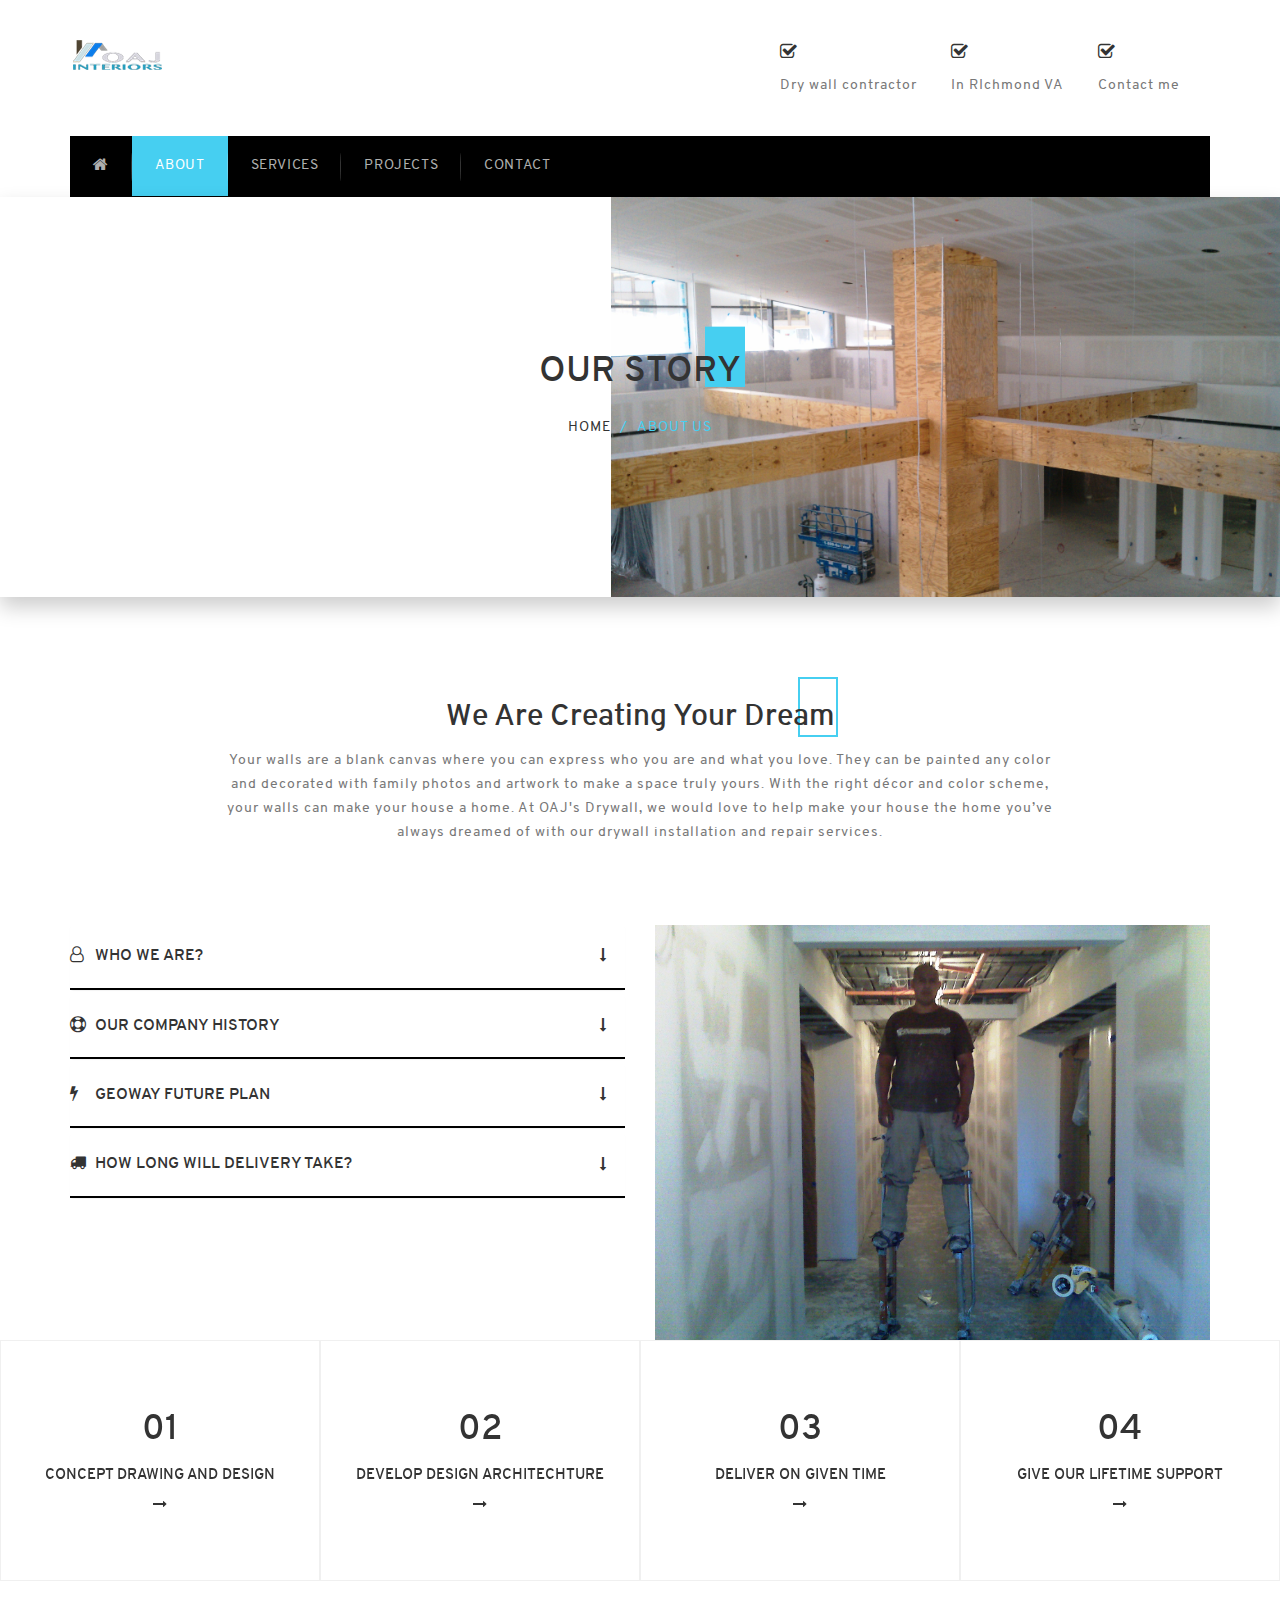
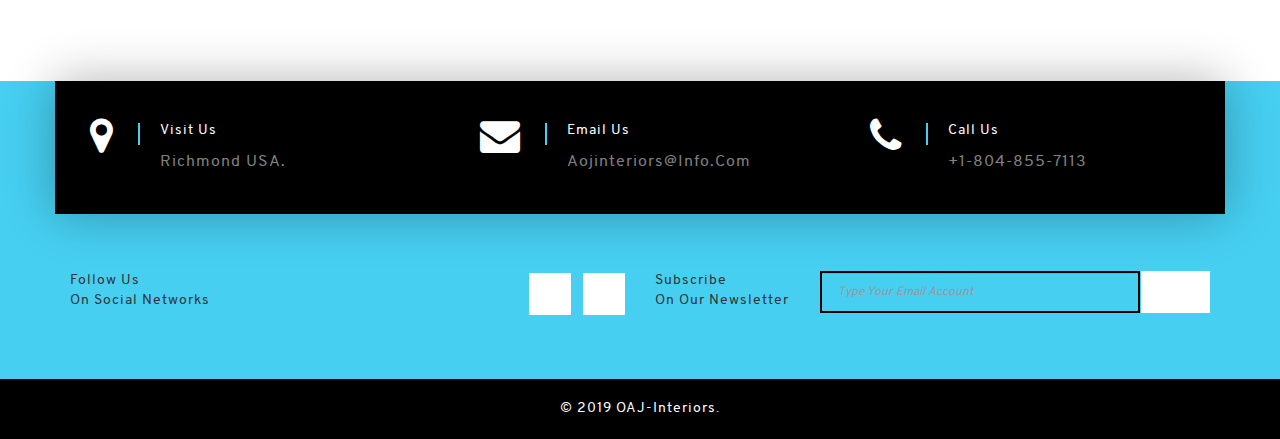
<file: about.html>
<!DOCTYPE html>
<html lang="en">
    <head>
        <meta charset="utf-8">
        <meta http-equiv="X-UA-Compatible" content="IE=edge">
        <meta name="viewport" content="width=device-width, initial-scale=1.0">
        <link rel="icon" href="images/favicon.png"/> 
        <title>OAJ Interiors</title>

        <!-- Bootstrap core CSS -->
        <link href="css/bootstrap.min.css" rel="stylesheet">

        <!-- Custom styles for this template -->
        <link href="css/style.css" rel="stylesheet">
        <link href="css/responsive.css" rel="stylesheet">
        <link href="fonts/font-awesome/css/font-awesome.min.css" rel="stylesheet" type="text/css" />
        <link href="fonts/website-font/stylesheet.css" rel="stylesheet" type="text/css" />

        <script src="js/jquery.min.js" type="text/javascript"></script>
        <script src="js/bootstrap.min.js" type="text/javascript"></script>
        <script src="js/custom.js" type="text/javascript"></script>
    </head>
    <body>
        <header>
            <div class="tv-top-header tv-paddingTB-40">
                <div class="container">
                    <div class="row">
                        <div class="col-md-3">
                            <div class="">
                                <a href="index.html"> <img src="images/logo.png" alt="logo"></a>
                            </div>
                        </div>
                        <div class="col-md-9">
                            <div class="tv-feature-content">
                                <ul>
                                    <li>
                                        <h4 class="tv-checkmark">
                                            <span></span>
                                        </h4>
                                        <div class="tv-feature-text">Dry wall contractor</div>
                                    </li>
                                    <li>
                                        <h4 class="tv-checkmark">
                                            <span></span>
                                        </h4>
                                        <div class="tv-feature-text">In RIchmond VA</div>
                                    </li>
                                    <li>
                                        <h4 class="tv-checkmark">
                                            <span></span>
                                        </h4>
                                        <div class="tv-feature-text">Contact me</div>
                                    </li>
                                </ul>
                                <!-- <div class="tv-searchbar">
                                    <form class="tv-search-form" action="" method="get" role="search">
                                        <input class="tv-search-field" type="search" name="s" value="" placeholder="Search …">
                                        <input class="tv-search-submit" type="submit" value="Search">
                                    </form>
                                </div> -->
                            </div>
                        </div>
                    </div>
                </div>
            </div>
            <div class="tv-main-nav">
                <div class="container">
                    <nav class="navbar navbar-default"> 
                        <div class="navbar-header">
                            <button type="button" class="navbar-toggle" data-toggle="collapse" data-target="#myNavbar">
                                <span class="icon-bar"></span>
                                <span class="icon-bar"></span>
                                <span class="icon-bar"></span>                        
                            </button>
                        </div>
                        <div class="collapse navbar-collapse" id="myNavbar">
                            <ul class="nav navbar-nav">
                                <li><a href="index.html"><i class="fa fa-home"></i></a></li>
                                <li class="active"><a href="about.html">About</a></li>
                                <li><a href="service.html">Services</a></li>
                                <li><a href="project.html">Projects</a></li>
                                <!-- <li><a href="team.html">Team</a></li>
                                <li><a href="blog.html">Blog</a></li> -->
                                <li><a href="contact.html">Contact</a></li>
                            </ul>
                        </div>
                    </nav>
                </div>
            </div>
        </header>
        <div class="tv-innerpage-banner">
            <div class="container">
                <div class="row">
                    <div class="tv-innerpage-content">
                        <header>
                            <h1 class="tv-innerpage-title">Our Story</h1>
                            <ol class="breadcrumb">
                                <li>
                                    <a href="index.html">Home</a>
                                </li>
                                <li class="active">about us</li>
                            </ol>
                        </header>
                    </div>
                </div>
            </div>
        </div>
        <section class="tv-section">
            <header class="tv-section-heading">
                <h2 class="tv-section-title">We are creating your dream</h2>
                <p class="tv-section-para">Your walls are a blank canvas where you can express who you are and what you love. They can be painted any color and decorated with family photos and artwork to make a space truly yours. With the right décor and color scheme, your walls can make your house a home. At OAJ's Drywall, we would love to help make your house the home you’ve always dreamed of with our drywall installation and repair services.</p>
            </header>
            <div class="tv-section-content">
                <div class="container">
                    <div class="row">
                        <div class="col-md-6 col-sm-6 col-xs-12">
                            <div id="accordion" class="panel-group">
                                <div class="panel panel-default">
                                    <div class="panel-heading">
                                        <h4>
                                            <a class="collapsed" href="#support1" data-parent="#accordion" data-toggle="collapse" aria-expanded="false"><i class="fa fa-user-o"></i>Who we are?</a>
                                        </h4>
                                    </div>
                                    <div id="support1" class="panel-collapse collapse" aria-expanded="false" style="height: 0px;">
                                        <div class="panel-body">Lorem ipsum dolor sit amet, consectetur adipiscing elit. Ut lobortis mi sapien, sed sagittis nisi porttitor a. Orci varius natoque penatibus et magnis dis parturient montes, nascetur ridiculus mus. In sodales lacus vitae ex elementum, eget varius neque facilisis. Pellentesque pharetra commodo magna vitae vestibulum.</div>
                                    </div>
                                </div>
                                <div class="panel panel-default">
                                    <div class="panel-heading">
                                        <h4>
                                            <a class="collapsed" href="#support2" data-parent="#accordion" data-toggle="collapse" aria-expanded="false"><i class="fa fa-life-ring"></i>Our Company History</a>
                                        </h4>
                                    </div>
                                    <div id="support2" class="panel-collapse collapse" aria-expanded="false">
                                        <div class="panel-body">Lorem ipsum dolor sit amet, consectetur adipiscing elit. Ut lobortis mi sapien, sed sagittis nisi porttitor a. Orci varius natoque penatibus et magnis dis parturient montes, nascetur ridiculus mus. In sodales lacus vitae ex elementum, eget varius neque facilisis. Pellentesque pharetra commodo magna vitae vestibulum.</div>
                                    </div>
                                </div>
                                <div class="panel panel-default">
                                    <div class="panel-heading">
                                        <h4>
                                            <a class="collapsed" href="#support3" data-parent="#accordion" data-toggle="collapse" aria-expanded="false"><i class="fa fa-bolt"></i>Geoway Future Plan</a>
                                        </h4>
                                    </div>
                                    <div id="support3" class="panel-collapse collapse" aria-expanded="false">
                                        <div class="panel-body">Lorem ipsum dolor sit amet, consectetur adipiscing elit. Ut lobortis mi sapien, sed sagittis nisi porttitor a. Orci varius natoque penatibus et magnis dis parturient montes, nascetur ridiculus mus. In sodales lacus vitae ex elementum, eget varius neque facilisis. Pellentesque pharetra commodo magna vitae vestibulum.</div>
                                    </div>
                                </div>
                                <div class="panel panel-default">
                                    <div class="panel-heading">
                                        <h4>
                                            <a class="collapsed" href="#support4" data-parent="#accordion" data-toggle="collapse" aria-expanded="false"><i class="fa fa-truck"></i>How long will delivery take?</a>
                                        </h4>
                                    </div>
                                    <div id="support4" class="panel-collapse collapse" aria-expanded="false">
                                        <div class="panel-body">Lorem ipsum dolor sit amet, consectetur adipiscing elit. Ut lobortis mi sapien, sed sagittis nisi porttitor a. Orci varius natoque penatibus et magnis dis parturient montes, nascetur ridiculus mus. In sodales lacus vitae ex elementum, eget varius neque facilisis. Pellentesque pharetra commodo magna vitae vestibulum.</div>
                                    </div>
                                </div>
                            </div>
                        </div>
                        <div class="col-md-6 col-sm-6 col-xs-12">
                            <div class="tv-about-img">
                                <img src="images/about.png" alt="about" class="img-responsive">
                            </div>
                        </div>
                    </div>
                </div>
                <div class="container-fluid">
                    <div class="row">
                        <ul class="tv-process-steps">
                            <li class="col-md-3 col-sm-6 col-xs-6 width-100 tv-no-paddingLR">
                                <div class="tv-step-content">
                                    <div class="tv-stepsupper-info">
                                        <div class="tv-info-inner">
                                            <div class="tv-info-inner-content">
                                                <div class="tv-stepsinfo-text">
                                                    <h4>01</h4>
                                                    <h5 class="text-uppercase">Concept drawing and design</h5>
                                                    <a href="">
                                                        <i class="fa fa-long-arrow-right"></i>
                                                    </a>
                                                </div>
                                            </div>
                                        </div>
                                    </div>
                                    <div class="tv-stepshover-info">
                                        <div class="tv-info-inner">
                                            <div class="tv-info-inner-content">
                                                <div class="tv-stepsinfo-text">
                                                    <h4>01</h4>
                                                    <h5 class="text-uppercase">Concept drawing and design</h5>
                                                    <p>Lorem ipsum dolor sit amet, consectetur adipiscing elit.</p>
                                                    <a class="btn" href="">
                                                        <span class="tv-mask"></span>
                                                        <span><i class="fa fa-long-arrow-right"></i></span>
                                                    </a>
                                                </div>
                                            </div>
                                        </div>
                                        <figure class="image">
                                            <img alt="step1" src="images/step1.jpg" class="img-responsive">
                                        </figure>
                                    </div>
                                </div>
                            </li>
                            <li class="col-md-3 col-sm-6 col-xs-6 width-100 tv-no-paddingLR">
                                <div class="tv-step-content">
                                    <div class="tv-stepsupper-info">
                                        <div class="tv-info-inner">
                                            <div class="tv-info-inner-content">
                                                <div class="tv-stepsinfo-text">
                                                    <h4>02</h4>
                                                    <h5 class="text-uppercase">Develop Design Architechture</h5>
                                                    <a href="#">
                                                        <i class="fa fa-long-arrow-right"></i>
                                                    </a>
                                                </div>
                                            </div>
                                        </div>
                                    </div>
                                    <div class="tv-stepshover-info">
                                        <div class="tv-info-inner">
                                            <div class="tv-info-inner-content">
                                                <div class="tv-stepsinfo-text">
                                                    <h4>02</h4>
                                                    <h5 class="text-uppercase">Develop Design Architechture</h5>
                                                    <p>Lorem ipsum dolor sit amet, consectetur adipiscing elit.</p>
                                                    <a class="btn" href="">
                                                        <span class="tv-mask"></span>
                                                        <span><i class="fa fa-long-arrow-right"></i></span>
                                                    </a>
                                                </div>
                                            </div>
                                        </div>
                                        <figure class="image">
                                            <img alt="step1" src="images/step2.jpg" class="img-responsive">
                                        </figure>
                                    </div>
                                </div>
                            </li>
                            <li class="col-md-3 col-sm-6 col-xs-6 width-100 tv-no-paddingLR">
                                <div class="tv-step-content">
                                    <div class="tv-stepsupper-info">
                                        <div class="tv-info-inner">
                                            <div class="tv-info-inner-content">
                                                <div class="tv-stepsinfo-text">
                                                    <h4>03</h4>
                                                    <h5 class="text-uppercase">Deliver on Given Time</h5>
                                                    <a href="#">
                                                        <i class="fa fa-long-arrow-right"></i>
                                                    </a>
                                                </div>
                                            </div>
                                        </div>
                                    </div>
                                    <div class="tv-stepshover-info">
                                        <div class="tv-info-inner">
                                            <div class="tv-info-inner-content">
                                                <div class="tv-stepsinfo-text">
                                                    <h4>03</h4>
                                                    <h5 class="text-uppercase">Deliver on Given Time</h5>
                                                    <p>Lorem ipsum dolor sit amet, consectetur adipiscing elit.</p>
                                                    <a class="btn" href="">
                                                        <span class="tv-mask"></span>
                                                        <span><i class="fa fa-long-arrow-right"></i></span>
                                                    </a>
                                                </div>
                                            </div>
                                        </div>
                                        <figure class="image">
                                            <img alt="step1" src="images/step3.jpg" class="img-responsive">
                                        </figure>
                                    </div>
                                </div>
                            </li>
                            <li class="col-md-3 col-sm-6 col-xs-6 width-100 tv-no-paddingLR">
                                <div class="tv-step-content">
                                    <div class="tv-stepsupper-info">
                                        <div class="tv-info-inner">
                                            <div class="tv-info-inner-content">
                                                <div class="tv-stepsinfo-text">
                                                    <h4>04</h4>
                                                    <h5 class="text-uppercase">Give Our Lifetime Support</h5>
                                                    <a href="#">
                                                        <i class="fa fa-long-arrow-right"></i>
                                                    </a>
                                                </div>
                                            </div>
                                        </div>
                                    </div>
                                    <div class="tv-stepshover-info">
                                        <div class="tv-info-inner">
                                            <div class="tv-info-inner-content">
                                                <div class="tv-stepsinfo-text">
                                                    <h4>04</h4>
                                                    <h5 class="text-uppercase">Give Our Lifetime Support</h5>
                                                    <p>Lorem ipsum dolor sit amet, consectetur adipiscing elit.</p>
                                                    <a class="btn" href="">
                                                        <span class="tv-mask"></span>
                                                        <span><i class="fa fa-long-arrow-right"></i></span>
                                                    </a>
                                                </div>
                                            </div>
                                        </div>
                                        <figure class="image">
                                            <img alt="step1" src="images/step4.jpg" class="img-responsive">
                                        </figure>
                                    </div>
                                </div>
                            </li>
                        </ul>
                    </div>
                </div>
            </div>
        </section>
        <!-- <section class="tv-section">
            <header class="tv-section-heading">
                <h2 class="tv-section-title">Our Excellent Partner</h2>
                <p class="tv-section-para">Duis vehicula neque velit, nec commodo purus imperdiet ac. Vestibulum a hendrerit neque. Suspendisse feugiat enim ligula, ac suscipit elit condimentum eget.</p>
            </header> -->
            <!-- <div class="tv-section-content">
                <div class="container">
                    <div class="row">
                        <div class="col-xs-4 col-sm-4 col-md-2 width-50perc">
                            <div class="tv-brand-image">
                                <img src="images/partner1.png" alt="partner">
                            </div>
                        </div>
                        <div class="col-xs-4 col-sm-4 col-md-2 width-50perc">
                            <div class="tv-brand-image">
                                <img src="images/partner2.png" alt="partner">
                            </div>
                        </div>
                        <div class="col-xs-4 col-sm-4 col-md-2 width-50perc">
                            <div class="tv-brand-image">
                                <img src="images/partner3.png" alt="partner">
                            </div>
                        </div>
                        <div class="col-xs-4 col-sm-4 col-md-2 width-50perc">
                            <div class="tv-brand-image">
                                <img src="images/partner4.png" alt="partner">
                            </div>
                        </div>
                        <div class="col-xs-4 col-sm-4 col-md-2 width-50perc">
                            <div class="tv-brand-image">
                                <img src="images/partner5.png" alt="partner">
                            </div>
                        </div>
                        <div class="col-xs-4 col-sm-4 col-md-2 width-50perc">
                            <div class="tv-brand-image tv-last">
                                <img src="images/partner6.png" alt="partner">
                            </div>
                        </div>
                    </div>
                </div>
            </div> -->
        </section>
        <footer class="tv-section">
            <div class="tv-footer-content">
                <div class="container">
                    <div class="row">
                        <div class="tv-address-content">
                            <div class="col-xs-12 col-sm-12 col-md-4">
                                <div class="tv-contact-address-content">
                                    <div class="tv-contact-icon pull-left">
                                        <i class="fa fa-map-marker fa-lg"></i>
                                    </div>
                                    <div class="tv-contact-info">
                                        <p class="text-capitalize">visit us</p>
                                        <p class="text-capitalize"> Richmond USA.</p>
                                    </div>
                                </div>
                            </div>
                            <div class="col-xs-12 col-sm-12 col-md-4">
                                <div class="tv-contact-address-content">
                                    <div class="tv-contact-icon pull-left">
                                        <i class="fa fa-envelope fa-lg"></i>
                                    </div>
                                    <div class="tv-contact-info">
                                        <p class="text-capitalize">Email Us</p>
                                        <a href="mailto:aojinteriors@info.com" class="text-capitalize">aojinteriors@info.com</a>
                                    </div>
                                </div>
                            </div>
                            <div class="col-xs-12 col-sm-12 col-md-4">
                                <div class="tv-contact-address-content">
                                    <div class="tv-contact-icon pull-left">
                                        <i class="fa fa-phone fa-lg"></i>
                                    </div>
                                    <div class="tv-contact-info">
                                        <p class="text-capitalize">Call Us</p>
                                        <a href="tel:+1-804-855-7113" class="text-capitalize">+1-804-855-7113</a>
                                    </div>
                                </div>
                            </div>
                        </div>
                    </div>
                    <div class="row">
                        <div class="tv-footer-social">
                            <div class="col-xs-12 col-sm-12 col-md-6">
                                <div class="tv-website-socialinfo pull-left text-capitalize pull-none-xs">
                                    <p>
                                        follow us
                                        <br>
                                        on social networks
                                    </p>
                                </div>
                                <div class="tv-website-socialicon pull-right text-right pull-none-xs">
                                    <a href="#">
                                        <i class="fa fa-facebook"></i>
                                        <i class="fa fa-facebook"></i>
                                    </a>
                                    <a href="https://www.facebook.com/OAJ-Interiors-194357347290160/?eid=ARD2Oht8UuLxwK7v_ryYjbJGJkkrGOdXWCKkKAP1CmVKV-vQLARSopuuiQOlVFXlldP_d-R-UqdpGSQD&timeline_context_item_type=intro_card_work&timeline_context_item_source=570203997&fref=tag">
                                        <i class="fa fa-instagram"></i>
                                        <i class="fa fa-instagram"></i>
                                    </a>
                                    <!-- <a href="#">
                                        <i class="fa fa-twitter"></i>
                                        <i class="fa fa-twitter"></i>
                                    </a>
                                    <a href="#">
                                        <i class="fa fa-linkedin"></i>
                                        <i class="fa fa-linkedin"></i>
                                    </a>
                                    <a href="#">
                                        <i class="fa fa-pinterest"></i>
                                        <i class="fa fa-pinterest"></i>
                                    </a>
                                    <a href="#">
                                        <i class="fa fa-flickr"></i>
                                        <i class="fa fa-flickr"></i>
                                    </a>
                                    <a href="#">
                                        <i class="fa fa-rss"></i>
                                        <i class="fa fa-rss"></i>
                                    </a> -->
                                </div>
                            </div>
                            <div class="col-xs-12 col-sm-12 col-md-6">
                                <div class="tv-subscribe-info pull-left text-capitalize pull-none-xs">
                                    <p>
                                        subscribe
                                        <br>
                                        on our newsletter
                                    </p>
                                </div>
                                <div class="tv-subscribe-form pull-right text-right">
                                    <form>
                                        <div class="input-group">
                                            <input class="form-control" type="text" placeholder="Type Your Email Account">
                                            <span class="input-group-btn">
                                                <button class="btn text-capitalize" type="button">join</button>
                                            </span>
                                        </div>
                                    </form>
                                </div>
                            </div>
                        </div>
                    </div>
                </div>
            </div>
            <div class="tv-footer-copyright">
                <div class="container">
                    <div class="row">
                        <div class="tv-copyright">
                            
                            © 2019 OAJ-Interiors.
                        </div>
                    </div>
                </div>
            </div>
        </footer>
        <script>
            $(window).on('scroll', function () {
                if ($(window).scrollTop() > 130) {
                    $('.navbar-default').addClass('navbar-fixed-top');
                } else {
                    $('.navbar-default').removeClass('navbar-fixed-top');
                }
            });
        </script>
        <a id="back-to-top" class="scrollTop back-to-top" href="javascript:void(0);" style="display: none;">
            <i class="fa fa-chevron-up"></i>
        </a>
    </body>
</html>
</file>
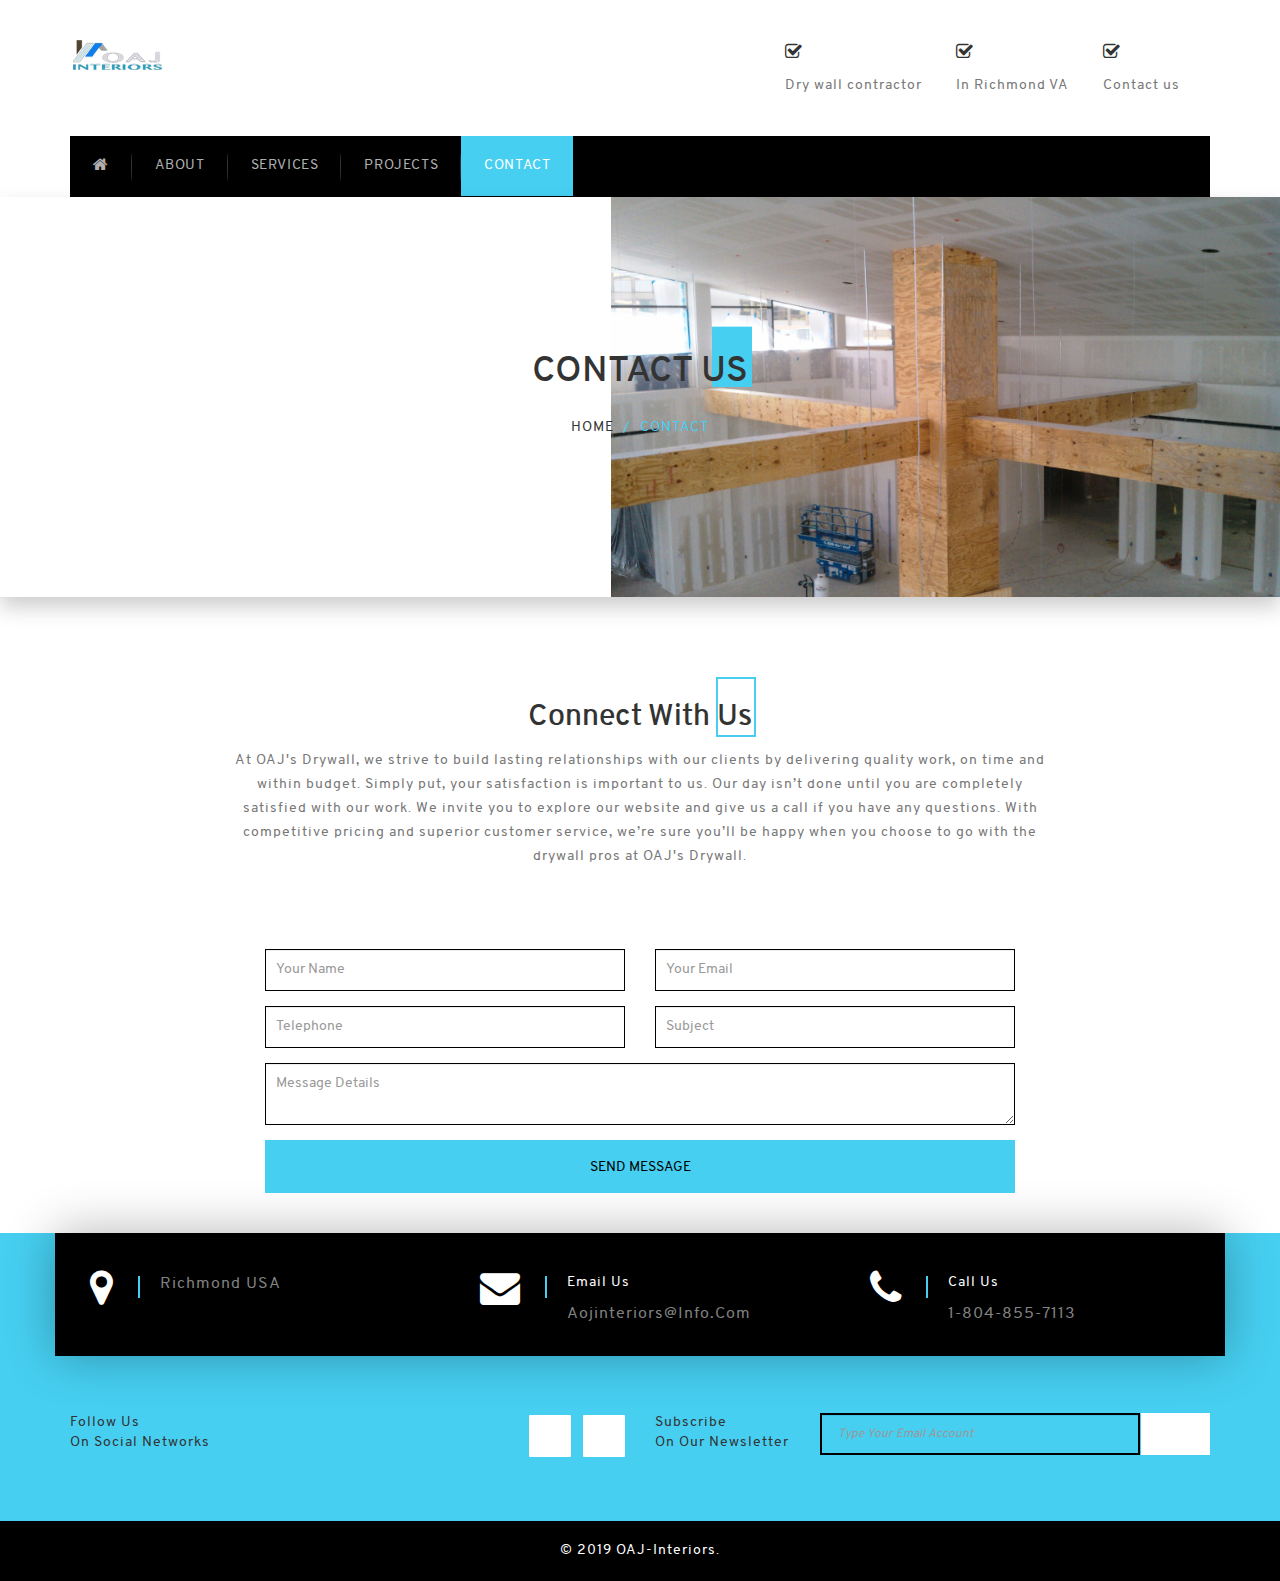
<file: contact.html>
<!DOCTYPE html>
<html lang="en">

<head>
    <meta charset="utf-8">
    <meta http-equiv="X-UA-Compatible" content="IE=edge">
    <meta name="viewport" content="width=device-width, initial-scale=1.0">
    <link rel="icon" href="images/favicon.png" />
    <title>OAJ Interiors</title>

    <!-- Bootstrap core CSS -->
    <link href="css/bootstrap.min.css" rel="stylesheet">

    <!-- Custom styles for this template -->
    <link href="css/style.css" rel="stylesheet">
    <link href="css/responsive.css" rel="stylesheet">
    <link href="fonts/font-awesome/css/font-awesome.min.css" rel="stylesheet" type="text/css" />
    <link href="fonts/website-font/stylesheet.css" rel="stylesheet" type="text/css" />

    <script src="js/jquery.min.js" type="text/javascript"></script>
    <script src="js/bootstrap.min.js" type="text/javascript"></script>
    <script src="js/custom.js" type="text/javascript"></script>
</head>

<body>
    <header>
        <div class="tv-top-header tv-paddingTB-40">
            <div class="container">
                <div class="row">
                    <div class="col-md-3">
                        <div class="t">
                            <a href="index.html"> <img src="images/logo.png" alt="logo"></a>
                        </div>
                    </div>
                    <div class="col-md-9">
                        <div class="tv-feature-content">
                            <ul>
                                <li>
                                    <h4 class="tv-checkmark">
                                        <span></span></span>
                                    </h4>
                                    <div class="tv-feature-text">Dry wall contractor</div>
                                </li>
                                <li>
                                    <h4 class="tv-checkmark">
                                        <span></span>
                                    </h4>
                                    <div class="tv-feature-text">In Richmond VA</div>
                                </li>
                                <li>
                                    <h4 class="tv-checkmark">
                                        <span></span>
                                    </h4>
                                    <div class="tv-feature-text">Contact us</div>
                                </li>
                            </ul>
                            <!-- <div class="tv-searchbar">
                                <form class="tv-search-form" action="" method="get" role="search">
                                    <input class="tv-search-field" type="search" name="s" value=""
                                        placeholder="Search …">
                                    <input class="tv-search-submit" type="submit" value="Search">
                                </form>
                            </div> -->
                        </div>
                    </div>
                </div>
            </div>
        </div>
        <div class="tv-main-nav">
            <div class="container">
                <nav class="navbar navbar-default">
                    <div class="navbar-header">
                        <button type="button" class="navbar-toggle" data-toggle="collapse" data-target="#myNavbar">
                            <span class="icon-bar"></span>
                            <span class="icon-bar"></span>
                            <span class="icon-bar"></span>
                        </button>
                    </div>
                    <div class="collapse navbar-collapse" id="myNavbar">
                        <ul class="nav navbar-nav">
                            <li><a href="index.html"><i class="fa fa-home"></i></a></li>
                            <li><a href="about.html">About</a></li>
                            <li><a href="service.html">Services</a></li>
                            <li><a href="project.html">Projects</a></li>
                            <!-- <li><a href="team.html">Team</a></li>
                            <li><a href="blog.html">Blog</a></li> -->
                            <li class="active"><a href="contact.html">Contact</a></li>
                        </ul>
                    </div>
                </nav>
            </div>
        </div>
    </header>
    <div class="tv-innerpage-banner">
        <div class="container">
            <div class="row">
                <div class="tv-innerpage-content">
                    <header>
                        <h1 class="tv-innerpage-title">Contact Us</h1>
                        <ol class="breadcrumb">
                            <li>
                                <a href="index.html">Home</a>
                            </li>
                            <li class="active">contact</li>
                        </ol>
                    </header>
                </div>
            </div>
        </div>
    </div>
    <section class="tv-section">
        <header class="tv-section-heading">
            <h2 class="tv-section-title">Connect with us</h2>
            <p class="tv-section-para">At OAJ's Drywall, we strive to build lasting relationships with our clients by delivering quality work, on time and within budget. Simply put, your satisfaction is important to us. Our day isn’t done until you are completely satisfied with our work. We invite you to explore our website and give us a call if you have any questions. With competitive pricing and superior customer service, we’re sure you’ll be happy when you choose to go with the drywall pros at OAJ's Drywall.</p>
        </header>
        <div class="tv-section-content">
            <div class="container">
                <div class="tv-contact-form">
                    <div class="row">
                        <div class="col-md-offset-2 col-md-8 col-sm-12 col-xs-12">
                            <div class="row">
                                <form id="tv-contact-form" method="post" action="">
                                    <div class="col-md-6">
                                        <input id="name" class="form-control" type="text" required=""
                                            placeholder="Your Name" name="contact-name" aria-required="true">
                                    </div>
                                    <div class="col-md-6">
                                        <input id="email" class="form-control" type="email" required=""
                                            placeholder="Your Email" name="contact-email" aria-required="true">
                                    </div>
                                    <div class="col-md-6">
                                        <input id="telephone" class="form-control" type="text" required=""
                                            placeholder="Telephone" name="contact-telephone" aria-required="true">
                                    </div>
                                    <div class="col-md-6">
                                        <input id="subject" class="form-control" type="text" required=""
                                            placeholder="Subject" name="contact-subject" aria-required="true">
                                    </div>
                                    <div class="col-md-12">
                                        <textarea id="message" class="form-control" required=""
                                            placeholder="Message Details" rows="2" name="contact-message"
                                            aria-required="true"></textarea>
                                    </div>
                                    <div class="col-md-12">
                                        <button id="submit-message" class="btn btn-primary btn-black btn-block"
                                            type="submit">
                                            <span class="tv-mask"></span>
                                            <span>Send Message</span>
                                        </button>
                                    </div>
                                </form>
                            </div>
                        </div>
                    </div>
                </div>
            </div>
            <!-- <div class="container-fluid tv-marginT-50">
                <div class="row">
                    <div class="tv-map">
                        <iframe
                            src="https://www.google.com/maps/embed?pb=!1m18!1m12!1m3!1d101257.12284776446!2d-77.56330202084071!3d37.52477641775529!2m3!1f0!2f0!3f0!3m2!1i1024!2i768!4f13.1!3m3!1m2!1s0x89b111095799c9ed%3A0xbfd83e6de2423cc5!2sRichmond%2C+VA%2C+USA!5e0!3m2!1sen!2sin!4v1488891294599"
                            frameborder="0" allowfullscreen></iframe>
                    </div>
                </div>
            </div> -->
        </div>
    </section>
    <br></br>

    <footer>
        <div class="tv-footer-content">
            <div class="container">
                <div class="row">
                    <div class="tv-address-content">
                        <div class="col-xs-12 col-sm-12 col-md-4">
                            <div class="tv-contact-address-content">
                                <div class="tv-contact-icon pull-left">
                                    <i class="fa fa-map-marker fa-lg"></i>
                                </div>
                                <div class="tv-contact-info">
                                    <p class="text-capitalize"></p>
                                    <p class="text-capitalize">Richmond USA</p>
                                </div>
                            </div>
                        </div>
                        <div class="col-xs-12 col-sm-12 col-md-4">
                            <div class="tv-contact-address-content">
                                <div class="tv-contact-icon pull-left">
                                    <i class="fa fa-envelope fa-lg"></i>
                                </div>
                                <div class="tv-contact-info">
                                    <p class="text-capitalize">Email Us</p>
                                    <a href="mailto:aojinteriors@info.com" class="text-capitalize">aojinteriors@info.com</a>
                                </div>
                            </div>
                        </div>
                        <div class="col-xs-12 col-sm-12 col-md-4">
                            <div class="tv-contact-address-content">
                                <div class="tv-contact-icon pull-left">
                                    <i class="fa fa-phone fa-lg"></i>
                                </div>
                                <div class="tv-contact-info">
                                    <p class="text-capitalize">Call Us</p>
                                    <a href="tel:+1-804-855-7113" class="text-capitalize">1-804-855-7113</a>
                                </div>
                            </div>
                        </div>
                    </div>
                </div>
                <div class="row">
                    <div class="tv-footer-social">
                        <div class="col-xs-12 col-sm-12 col-md-6">
                            <div class="tv-website-socialinfo pull-left text-capitalize pull-none-xs">
                                <p>
                                    follow us
                                    <br>
                                    on social networks
                                </p>
                            </div>
                            <div class="tv-website-socialicon pull-right text-right pull-none-xs">
                                <a href="#">
                                    <i class="fa fa-facebook"></i>
                                    <i class="fa fa-facebook"></i>
                                </a>
                                <a href="https://www.facebook.com/OAJ-Interiors-194357347290160/?eid=ARD2Oht8UuLxwK7v_ryYjbJGJkkrGOdXWCKkKAP1CmVKV-vQLARSopuuiQOlVFXlldP_d-R-UqdpGSQD&timeline_context_item_type=intro_card_work&timeline_context_item_source=570203997&fref=tag">
                                    <i class="fa fa-instagram"></i>
                                    <i class="fa fa-instagram"></i>
                                </a>
                                <!-- <a href="#">
                                    <i class="fa fa-google-plus"></i>
                                    <i class="fa fa-google-plus"></i>
                                </a>
                                <a href="#">
                                    <i class="fa fa-twitter"></i>
                                    <i class="fa fa-twitter"></i>
                                </a>
                                <a href="#">
                                    <i class="fa fa-linkedin"></i>
                                    <i class="fa fa-linkedin"></i>
                                </a>
                                <a href="#">
                                    <i class="fa fa-pinterest"></i>
                                    <i class="fa fa-pinterest"></i>
                                </a>
                                <a href="#">
                                    <i class="fa fa-flickr"></i>
                                    <i class="fa fa-flickr"></i>
                                </a>
                                <a href="#">
                                    <i class="fa fa-rss"></i>
                                    <i class="fa fa-rss"></i>
                                </a> -->
                            </div>
                        </div>
                        <div class="col-xs-12 col-sm-12 col-md-6">
                            <div class="tv-subscribe-info pull-left text-capitalize pull-none-xs">
                                <p>
                                    subscribe
                                    <br>
                                    on our newsletter
                                </p>
                            </div>
                            <div class="tv-subscribe-form pull-right text-right">
                                <form>
                                    <div class="input-group">
                                        <input class="form-control" type="text" placeholder="Type Your Email Account">
                                        <span class="input-group-btn">
                                            <button class="btn text-capitalize" type="button">join</button>
                                        </span>
                                    </div>
                                </form>
                            </div>
                        </div>
                    </div>
                </div>
            </div>
        </div>
        <div class="tv-footer-copyright">
            <div class="container">
                <div class="row">
                    <div class="tv-copyright">

                        © 2019 OAJ-Interiors.
                    </div>
                </div>
            </div>
        </div>
    </footer>
    <script>
        $(window).on('scroll', function () {
            if ($(window).scrollTop() > 130) {
                $('.navbar-default').addClass('navbar-fixed-top');
            } else {
                $('.navbar-default').removeClass('navbar-fixed-top');
            }
        });
    </script>
    <a id="back-to-top" class="scrollTop back-to-top" href="javascript:void(0);" style="display: none;">
        <i class="fa fa-chevron-up"></i>
    </a>
</body>

</html>
</file>
<file: css/style.css>
html {
    font-family: sans-serif;
    -ms-text-size-adjust: 100%;
    -webkit-text-size-adjust: 100%;
    -webkit-tap-highlight-color: transparent;
    margin: 0;
    padding: 0;
}
a, button{
    text-decoration: none;
    cursor: pointer;
}
a{
    color: inherit;
}
a:hover,
a:active,
a:focus{
    color: inherit;
    outline: none !important;
    text-decoration: none;
}
ul{
    margin: 0;
    padding: 0;
}
ul li{list-style-type: none}
.form-control::-webkit-input-placeholder {
    opacity: 1;
}
.placeholder-fix:focus::-webkit-input-placeholder  {color:transparent !important; }
.placeholder-fix:focus::-moz-placeholder   {color:transparent !important;}
.placeholder-fix:-moz-placeholder   {color:transparent !important;}
.form-control:focus{

}
.tv-subscribe-form textarea:focus, .tv-subscribe-form textArea:focus, .tv-subscribe-form input[type="text"]:focus, .tv-subscribe-form input[type="password"]:focus, .tv-subscribe-form input[type="datetime"]:focus, .tv-subscribe-form input[type="datetime-local"]:focus, .tv-subscribe-form input[type="date"]:focus, .tv-subscribe-form input[type="month"]:focus, .tv-subscribe-form input[type="time"]:focus, .tv-subscribe-form input[type="week"]:focus, .tv-subscribe-form input[type="number"]:focus, .tv-subscribe-form input[type="email"]:focus, .tv-subscribe-form input[type="url"]:focus, .tv-subscribe-form input[type="search"]:focus, .tv-subscribe-form input[type="tel"]:focus, .tv-subscribe-form input[type="color"]:focus {   
    border-color: none;
    box-shadow: none !important;
    outline: 0 none;
    border-color:  rgb(202, 138, 18);!important;
}
button, input, optgroup, select, textarea{
    color: inherit;
    font: inherit;
    margin: 0;
}
button:active, button:focus {
    outline: none !important;
    text-decoration: none;
}
*::-moz-selection{
    background-color: #46cff1;
    color: #fff;
}
::selection{
    background-color: #1348aa;
    color: #fff;
}
/* BODY BACKGROUND */
body{
    margin: 0;
    color: #000(228, 150, 5);
    font-family: 'overpassregular';
    background-color:  rgb(255, 255, 255); 
    letter-spacing: 1px;
}
h1,h2,h3,h4,h5,h6{
    font-family: 'overpasssemibold';
    letter-spacing: normal;
    margin: 0 0 10px;
    padding: 0;
    line-height: 1.4;
}
.tv-projects-filter a, .tv-member-name h4, .tv-blog-title h4, .tv-banner-text h1, .tv-cta-content h5, .tv-blog-sharelinks span, .tv-single-blog h3, .tv-recent-post-title{
    font-family: 'overpassbold';
}
.tv-banner-text h1, .breadcrumb, .tv-single-blog h3, .tv-innerpage-title, .navbar-nav > li > a, .btn, .btn2, #accordion h4, .tv-service-text h4, .tv-projects-filter a, .tv-member-name h4, .tv-post-date, .tv-blog-title h4, .tv-subscribe-form form .btn, .tv-cta-content h5{
    text-transform: uppercase;
}
/*==================================================common======================================================*/
.tv-paddingTB-40{
    padding-bottom: 40px;
    padding-top: 40px;
}
.tv-feature-content ul li, .tv-feature-content ul, .tv-searchbar{
    display: inline-block;
    vertical-align: middle;
}
.tv-feature-content{
    text-align: right;
}
.tv-feature-text, .tv-section-para{
    color: #777;
}
.tv-service-text > p, .tv-member-name p, .tv-blog-desc p, .media-body p{
    color: #444;
}
.navbar-default .navbar-nav > li > a {
    color: rgba(255, 255, 255, 0.7);
}
.tv-projects-filter a::before, .navbar-nav > li > a::before, .navbar-default .navbar-nav > .active > a, .navbar-default .navbar-nav > .active > a:focus, .navbar-default .navbar-nav > .active > a:hover, .tv-slider .owl-nav i:hover, .tv-innerpage-title::before, .tv-cta, .tv-popular-tags-content a, .tv-highlight-text > span::before, .tv-project-name::after, .back-to-top, .tv-service-text h4::before, .tv-single-blog h3::before, .tv-member-content .tv-member-info, .tv-post-date, .tv-contact-icon::after, .tv-footer-content{
    background-color: #46cff1;
}
/* NAVBAR BACKGROUND */
.navbar-default, .tv-step-content:hover .tv-stepshover-info, .tv-member-sociallinks i, .tv-address-content, .tv-website-socialicon a:hover, .tv-footer-copyright, .tv-cta-divider::before{
    background-color: #000;
}
.tv-search-form::before, .input.tv-search-field, .btn2 .tv-mask, .tv-step-content .tv-stepshover-info, .tv-member-sociallinks a:hover i, .tv-website-socialicon a, .tv-subscribe-form form .btn{
    background: #fff;
}
.navbar-default .navbar-nav > .active > a, .navbar-default .navbar-nav > .active > a:focus, .navbar-default .navbar-nav > .active > a:hover, .tv-slider .owl-nav i:hover, .tv-website-socialicon a, .tv-subscribe-form form .form-control, .tv-subscribe-form form .btn{
    color: #fff;
}
.tv-subscribe-form .form-control::-moz-placeholder{
    color: #fff;
}
.tv-slider-para, .tv-slider-item, .navbar-default .navbar-nav > li > a:focus, .navbar-default .navbar-nav > li > a:hover, .tv-slider .owl-nav i, .tv-slider-item, .tv-copyright, .tv-copyright a:hover, .tv-step-content .tv-stepshover-info, .tv-project-name, .tv-post-date, .tv-banner-text, .tv-contact-info p, .tv-website-socialicon a:hover, .tv-cta-content h5, .tv-contact-icon i{
    color: #fff;
    background:none;
}
.tv-highlight-text > span, #accordion .panel-heading:hover h4, .tv-projects-filter a:hover, .tv-counter-value > span, .tv-copyright a, .tv-contact-info a:hover, .breadcrumb > li + li::before, .breadcrumb > .active, .tv-blog-sharelinks a:hover, .media-heading small i, .tv-author-sociallinks a:hover, .tv-porject-cat{
    color: #46cff1
}
.tv-section{
    padding: 100px 0 0;
}
.tv-section-heading, .tv-about-img, .tv-projects-filter, .tv-brand-image, .tv-copyright, .tv-slider .owl-nav i, .tv-section-heading h2::before, .tv-innerpage-title::before, #accordion a::after, .tv-step-content, .tv-member-content .tv-member-overlay, .tv-post-date, .tv-website-socialicon a, .tv-subscribe-form form .btn, .tv-innerpage-content, .back-to-top{
    text-align: center;
}
.tv-section-heading{
    margin-bottom: 80px;
}
.tv-section-para, .tv-about-img img{
    margin-left: auto;
    margin-right: auto;
}
.tv-no-paddingLR{
    padding-left: 0px;
    padding-right: 0px;
}
.tv-marginB-50{
    margin-bottom: 50px;
}
.tv-marginT-50{
    margin-top: 50px;
}
.tv-projects-filter a, .tv-innerpage-title, .tv-single-blog h3{
    position: relative;
}
.tv-innerpage-title, .tv-section-title, .tv-service-text h4::before, .tv-single-blog h3::before, .tv-projects-filter a, .tv-post-time ul li, .tv-contact-icon::after, .tv-address-content, .tv-footer-social, .tv-popular-tags-content a{
    display: inline-block;
}
.tv-marginB-30, .tv-project-content, .tv-blog-content, .tv-single-blog h3, .tv-service-content{
    margin-bottom: 30px;
}
.breadcrumb{
    background-color: transparent;
    margin-bottom: 0px;
    padding: 10px 0;
}

/*=========================================================heade============================================================*/
.tv-checkmark::before{
    content: "\f046";
    font-family: FontAwesome;
    margin-right: 5px;
}
.tv-feature-content ul li{
    margin-right: 30px;
    text-align: left;
}
.tv-search-form{
    position: relative;
}
.tv-search-form::before {
    color:  rgb(202, 138, 18);;
    content: "\f002";
    font-family: "FontAwesome";
    font-size: 14px;
    font-weight: 400;
    height: 44px;
    line-height: 38px;
    margin-top: 1px;
    padding: 4px;
    position: absolute;
    right: 13px;
    top: 0;
    z-index: 0;
}
.tv-search-form input.tv-search-submit{
    background: transparent;
    border: 0 none;
    cursor: pointer;
    height: 50px;
    padding: 14px 24px;
    position: absolute;
    right: 0;
    text-indent: -9999px;
    top: 0;
    z-index: 2;
}
input.tv-search-field{
    border: 1px solid #46cff1;
    height: 50px;
    line-height: normal;
    padding: 0 12px;
    width: 100%;
    margin-left: 25px;
    width: 200px;
    float: right;
}

/*=======================================================navbar=================================================================*/

.navbar-default{
    border: none;
    border-radius: 0px;
    margin-bottom: 0px;
}
.navbar-collapse{
    padding-left: 0px;
    padding-right: 0px;
}
.navbar-nav > li > a{
    padding: 20px 23px;
    font-size: 14px;
    font-weight: 300;
    letter-spacing: 0.6px;
}
.navbar-nav > li > a::before, .tv-projects-filter a::before{
    bottom: 0;
    content: "";
    height: 3px;
    left: 0;
    position: absolute;
    transform: scaleX(0) translateZ(0px);
    transform-origin: 0 0 0;
    transition: all 0.5s cubic-bezier(0.125, 0.75, 0.415, 1) 0s;
    width: 100%;
    z-index: 1;
}
.navbar-nav > li > a:hover::before, .navbar-nav > li:hover > a::before, .tv-projects-filter a:hover::before{
    transform: scaleX(1) translateZ(0px);
}
.navbar-nav > li > a i{
    font-size: 16px;
}
.navbar-nav > li:first-child::before{
    content: none;
}
.navbar-nav > li::before{
    background-color: rgba(255, 255, 255, 0.2);
    border-radius: 50%;
    color: #444;
    content: "";
    display: block;
    font-size: 16px;
    font-weight: 300;
    height: 28px;
    left: 0;
    margin-left: -1px;
    margin-top: -13px;
    position: absolute;
    top: 50%;
    width: 1px;
    z-index: 1000;
}

/*========================================================slider==============================================================*/
.tv-slider-container{
    overflow: hidden;
}
.tv-slider {
    position: relative;
}
.tv-slider .tv-slider-img{
    background-position: center top;
    background-repeat: no-repeat;
    background-size: cover;
    display: block;
    overflow: hidden;
    position: relative;
    width: 100%;
    min-height: 600px;
}
.tv-slider .owl-nav i{
    background-color: rgba(0, 0, 0, 0.2);
    cursor: pointer;
    font-size: 18px;
    height: 100px;
    left: 20px;
    line-height: 100px;
    margin-top: -30px;
    opacity: 0;
    position: absolute;
    top: 50%;
    transition: all 0.3s ease-out 0s;
    width: 30px;
    z-index: 1;
}
.tv-slider .owl-prev i:hover:before {
    animation: toLeftFromRight 0.3s forwards;
}
.tv-slider .owl-next i:hover:before {
    animation: toRightFromLeft 0.3s forwards;
}
@keyframes toLeftFromRight {
    49% {
        transform: translate(-100%);
    }
    50% {
        opacity: 0;
        transform: translate(100%);
    }
    51% {
        opacity: 1;
    }
}
@keyframes toRightFromLeft {
    49% {
        transform: translate(100%);
    }
    50% {
        opacity: 0;
        transform: translate(-100%);
    }
    51% {
        opacity: 1;
    }
}
.tv-slider .owl-nav .owl-next i{
    left: auto;
    right: 20px;
}
.tv-slider:hover .owl-nav .owl-prev i{
    opacity: 1;
    left: 0;
}
.tv-slider:hover .owl-nav .owl-next i{
    opacity: 1;
    right: 0;
}
.tv-slider .owl-carousel .owl-stage-outer{
    overflow: visible;
}
.tv-slider .owl-item.active .slider-item .slider-content{
    opacity: 1;
}
.tv-slider-content{
    left: 10%;
    position: absolute;
    top: 50%;
    transform: translateY(-50%);
    width: 40%;
}
.tv-slider-content-inner{
    background-color: rgba(0, 0, 0, 0.5); 
    padding: 30px 20px;
    margin-bottom: 25px;
}
.tv-highlight-text {
    font-family: "overpassblack";
    font-size: 40px;
    line-height: 1.15;
    position: relative;
}
.tv-highlight-text > span::before{
    content: "";
    display: block;
    height: 4px;
    position: absolute;
    top: -10px;
    width: 45px;
}
.btn, .btn2 {
    background: #46cff1;
    border: medium none;
    border-radius: 0px;
    color: #000;
    font-weight: 500;
    outline: medium none;
    overflow: hidden;
    padding: 18px 20px 15px;
    position: relative;
    transition: all 0.9s cubic-bezier(0.19, 1, 0.22, 1) 0s;
}
.btn2, .tv-popular-tags-content a:hover{
    background: #000;
    color:#fff;
}
.btn:hover, .btn:focus, .btn:active{
    background: #46cff1 !important;
    border: medium none !important;
    color: #fff!important;
    outline: medium none !important;
}
.btn2:hover, .btn2:focus, .btn2:active{
    background: #000 !important;
    border: medium none !important;
    color: #000 !important;
    outline: medium none !important;
}
.btn .tv-mask, .btn2 .tv-mask{
    background: #46cff1;
    border-radius: 0px;
    display: block;
    height: 100%;
    left: 0;
    position: absolute;
    top: 0;
    transition: all 1.1s cubic-bezier(0.19, 1, 0.22, 1) 0s;
    width: 0;
    z-index: 1;
}
.btn .tv-mask{
    background-color: #000;
}
.btn2 .tv-mask{
    background-color: #fff;
}
.btn:hover .tv-mask, .btn2:hover .tv-mask{
    width: 100%;
}
.btn span, .btn2 span{
    display: inline-block;
    position: relative;
    z-index: 2;
}
.tv-section-title{
    position: relative;
    z-index: 3;
    text-transform: capitalize;
}
.tv-section-heading h2::before, .tv-innerpage-title::before {
    border: 2px solid #46cff1;
    content: "";
    display: block;
    height: 60px;
    position: absolute;
    right: -4px;
    top: -20px;
    width: 40px;
    z-index: -1;
}
.tv-section-para{
    line-height: 24px;
    margin-left: auto;
    margin-right: auto;
    width: 65%;
}
#accordion a {
    display: block;
    position: relative;
}
#accordion a::after {
    content: "\f175";
    font-family: "FontAwesome";
    font-size: 10px;
    font-style: normal;
    font-variant: normal;
    font-weight: normal;
    position: absolute;
    right: 15px;
    top: 50%;
    transform: translateY(-50%);
    transition: all 0.27s cubic-bezier(0, 0, 0.58, 1) 0s;
    width: 15px;
    font-size: 14px;
}
#accordion a[aria-expanded="true"]::after {
    content: "\f176";
}
#accordion h4 {
    margin-bottom: 0;
    font-size: 16px;
}
/*==========caja==========*/
#accordion .panel-default > .panel-heading{
    background-color: transparent;
    border-bottom: 2px solid #000;
    padding: 20px 0;
}
#accordion .panel-group .panel {
    border-left: medium none navy;
    border-radius: 0;
    border-right: medium none;
    border-top: medium none;
    margin-bottom: 0;
}
.panel-group .panel {
    border: medium none;
}
#accordion .panel-body {
    border-bottom: 2px solid black;
}
#accordion h4 i {
    width: 25px;
}

/*=====================================================steps===================================================================*/

.tv-process-steps > li + li .tv-step-content{
    border-left: 2px solid #f0f0f0;
    margin-left: -1px;
}
.tv-step-content {
    border: 1px solid #f0f0f0;
    margin-top: -1px;
    overflow: hidden;
    position: relative;
}
.tv-step-content .tv-stepsupper-info, .tv-step-content .tv-info-inner{
    height: 100%;
    left: 0;
    padding: 0 30px;
    position: absolute;
    top: 0;
    width: 100%;
    z-index: 2;
}
.tv-step-content .tv-stepsupper-info .tv-info-inner, .tv-step-content:hover .tv-stepshover-info .tv-info-inner{
    opacity: 1;
    transform: scale(1, 1);
}
.tv-step-content .tv-stepsupper-info, .tv-step-content .tv-info-inner{
    height: 100%;
    left: 0;
    padding: 0 30px;
    position: absolute;
    top: 0;
    width: 100%;
    z-index: 2;
    transition: all 0.4s ease 0s;
}
.tv-info-inner-content{
    display: table;
    height: 100%;
    width: 100%;
}
.tv-stepsinfo-text{
    display: table-cell;
    vertical-align: middle;
}
.tv-step-content h4 {
    font-size: 35px;
}
.tv-step-content h5 {
    font-size: 15px;
}
.tv-step-content .tv-stepsupper-info .image {
    left: 0;
    opacity: 0.04;
    position: absolute;
    top: 0;
}
.image img{
    display: block;
    height: auto;
    max-width: 100%;
    width: 100%;
}
.tv-step-content:hover .tv-stepsupper-info .tv-info-inner, .tv-step-content .tv-stepshover-info .tv-info-inner {
    opacity: 0;
    transform: scale(1.5, 1.5);
}
.tv-step-content .tv-stepsupper-info, .tv-step-content .tv-info-inner {
    height: 100%;
    left: 0;
    padding: 0 25px;
    position: absolute;
    top: 0;
    width: 100%;
    z-index: 2;
}
.tv-info-inner-content{
    display: table;
    height: 100%;
    width: 100%;
}
.tv-stepshover-info .image img {
    opacity: 0;
    transform: scale3d(1.2, 1.2, 1);
    transition-duration: 1.5s;
}
.tv-step-content:hover .tv-stepshover-info .image img {
    opacity: 0.5;
    transform: scale3d(1, 1, 1);
}
.tv-stepshover-info .btn{
    padding: 5px 8px 2px;
}

/*=======================================================service============================================================*/
.tv-service-img {
    height: 48px;
    overflow: hidden;
    width: 48px;
    margin-bottom: 30px;
}
.tv-service-img img:first-of-type{
    margin-left: -48px;
    transition: all 0.3s ease 0s;
}
.tv-service-img img{
    display: block;
}
.tv-service-img img:last-of-type{
    margin-top: -48px;
    position: relative;
    transition: all 0.2s ease 0s;
}
.tv-service-text h4::before, .tv-single-blog h3::before {
    bottom: 0;
    content: "";
    height: 3px;
    position: absolute;
    width: 40px;
}
.tv-service-text h4{
    padding-bottom: 10px;
    position: relative;
}
.tv-service-content:hover .tv-service-img img:first-of-type{
    margin-left: 0;
}
.tv-service-content:hover .tv-service-img img:last-of-type{
    margin-left: 48px;
}
.tv-service-text > p{
    margin: 25px 0;
}

/*=================================================projects========================================================*/
.tv-projects-filter a{
    padding: 12px;
}
.tv-project-image img{
    display: block;
    width: 100%;
    height: auto;
}
.tv-project-overlaytext{
    position: absolute;
    bottom: 0;
    left: 0;
    right: 0;
    background-color: #000;
    opacity: 10%;
    overflow: hidden;
    width: 0;
    height: 100%;
    transition: all 0.6s ease-in-out 0s;
    opacity: 0;
    visibility: hidden;
}
.tv-project-content{
    position: relative;
}
.tv-project-content:hover .tv-project-overlaytext{
    width: 100%;
    opacity: 1;
    visibility: visible;
}
.tv-project-midvalue {
    color: white;
    font-size: 20px;
    left: 5%;
    position: absolute;
    top: 20%;
    white-space: nowrap;
}
.tv-porject-cat{
    display: block;
    font-family: "Inconsolata",serif;
    font-size: 14px;
    font-weight: 400;
    letter-spacing: 1px;
    margin-left: -100%;
    transition: all 0.3s ease-in-out 0s;
}
.tv-project-content:hover .tv-porject-cat{
    margin-left: 30px;
    transition: all 0.6s ease-in-out 0s;
}
.tv-project-content:hover .tv-project-name::after {
    bottom: -15px;
    opacity: 1;
    transition: all 0.2s ease-in-out 0.9s;
}
.tv-project-name::after {
    bottom: -20px;
    content: "";
    height: 1px;
    left: 1px;
    opacity: 0;
    position: absolute;
    transition: all 0.2s ease-in-out 0s;
    width: 40px;
}
.tv-project-content:hover .tv-project-name{
    margin-left: 28px;
    transition: all 0.6s ease-in-out 0.3s;
}
.tv-project-name{
    display: block;
    font-size: 24px;
    font-weight: 400;
    margin-left: -100%;
    margin-right: 28px;
    margin-top: 5px;
    position: relative;
    transition: all 0.5s ease-in-out 0s;
}
.tv-project-plus{
    display: block;
    font-size: 14px;
    letter-spacing: 1px;
    margin-left: -100%;
    margin-top: 40px;
    transition: all 0.3s ease-in-out 0s;
}
.tv-project-content:hover .tv-project-plus{
    margin-left: 30px;
    transition: all 0.8s ease-in-out 0s;
}
.item {
    border: medium none;
    will-change: inherit !important;
}

/*===================================================team================================================================*/
.tv-member-content{
    overflow: hidden;
    position: relative;
    transition: all 0.2s linear 0s;
}
.tv-member-image img{
    height: auto;
    max-width: 100%;
    transition: all 0.2s linear 0s;
}
.tv-member-content .tv-member-overlay{
    bottom: 0;
    left: -200px;
    opacity: 0;
    padding: 50px 30px;
    position: absolute;
    transition: all 0.5s linear 0s;
    visibility: hidden;
    width: 100%;
}
.tv-member-content .tv-member-info {
    padding: 50px 30px;
}
.tv-member-name h4{
    line-height: 25px;
}
.tv-member-name p{
    font-style: italic;
    line-height: 1px;
    margin-bottom: 30px;
    text-transform: capitalize;
}
.tv-member-sociallinks i{
    border-radius: 1px;
    color: white;
    font-size: 15px;
    height: 42px;
    line-height: 42px;
    width: 42px;
}
.tv-member-sociallinks a:hover i{
    color:#000;
}
.tv-member-content:hover .tv-member-overlay{
    left: 0;
    opacity: 1;
    visibility: visible;
}

/*======================================================blog===========================================================*/

.tv-post-time{
    margin-bottom: 25px;
}
.tv-post-time ul {
    margin-bottom: 0;
    margin-left: 0;
    padding-left: 0;
}
.tv-post-date {
    border-radius: 2px 2px 0;
    font-size: 22px;
    left: 30px;
    line-height: 22px;
    margin-top: -30px;
    padding: 8px 0;
    position: absolute;
    width: 50px;
    z-index: 6;
}
.tv-post-date span {
    display: block;
    font-size: 13px;
}
.tv-post-time ul.pull-right {
    padding-top: 13px;
}
.tv-post-time ul li.tv-post-cat {
    font-size: 13px;
    line-height: 26px;
}
.tv-post-cat {
    left: 90px;
    position: absolute;
}
.tv-post-comments{
    margin-right: 10px;
}
.tv-blog-title h4{
    font-size: 17px;
}
.tv-blog-desc p {
    margin-bottom: 30px;
}

/*==================================================bgbanner================================================================*/
.tv-bgbanner{
    background-attachment: fixed;
    background-position: center top;
    background-repeat: no-repeat;
    background-size: cover;
    height: 600px;
    position: relative;
    width: 100%;
    z-index: 1;
}
.tv-banner-text {
    left: 10%;
    position: absolute;
    top: 50%;
    transform: translateY(-50%);
    width: 45%;
}
.tv-counter-value i {
    font-size: 20px;
}
.tv-counter-value h2 {
    font-size: 40px;
    margin-top: 10px;
}
.tv-brand-image::after {
    background-color: #e5e5e5;
    content: "";
    height: 30px;
    position: absolute;
    right: 0;
    top: 50%;
    transform: translateY(-50%);
    width: 2px;
}
.tv-brand-image.tv-last::after{
    height: 0;
    opacity: 0;
    width: 0;
}
.tv-brand-image img{
    opacity: 0.7;
    transition: all 0.3s ease-in-out 0s;
}
.tv-brand-image img:hover{
    opacity: 1;
}

/*================================================footer====================================================*/

.tv-contact-icon::after {
    content: "";
    height: 22px;
    margin-left: 20px;
    width: 2px;
}
.tv-contact-icon{
    margin-left: 20px;
    margin-right: 20px;
}
.tv-contact-icon i{
    font-size: 40px;
}
.tv-contact-info p{
    font-size: 14px;
    font-weight: 500;
    margin-bottom: 0;
    margin: 10px 0;
}
.tv-contact-info p:last-child, .tv-contact-info a{
    color: #828282;
    font-size: 16px;
    font-weight: 400;
    line-height: 23px;
}
.tv-address-content{
    box-shadow: 0 0 50px 0 rgba(0, 0, 0, 0.3);
    padding: 30px 0;
    width: 100%;
}
.tv-footer-social{
    padding: 50px 0;
    width: 100%;
}

/*=======================================================social=========================================================*/

.tv-website-socialicon a {
    border-radius: 1px;
    display: inline-block;
    font-size: 15px;
    font-weight: 400;
    height: 42px;
    line-height: 42px;
    margin-left: 8px;
    margin-top: 2px;
    overflow: hidden;
    width: 42px;
}
.tv-website-socialicon a i {
    display: block;
    line-height: 42px;
    position: relative;
    transition: all 0.3s ease 0s;
}
.tv-website-socialicon a:hover i:first-child {
    margin-top: -42px;
}
.tv-subscribe-form form .input-group {
    width: 390px;
}
.tv-subscribe-form form .form-control {
    background-color: transparent;
    border: 2px solid #000;
    border-radius: 0;
    font-size: 12px;
    font-style: italic;
    font-weight: 400;
    height: 42px;
    line-height: 42px;
    padding-left: 16px;
    width: 320px;
}
.tv-subscribe-form .btn::before {
    right: 0;
}
.tv-subscribe-form .btn::before, .tv-subscribe-form .btn::after {
    box-sizing: border-box;
    content: "";
    display: block;
    height: 100%;
    position: absolute;
    top: 0;
    transition: all 0.4s ease 0s;
    width: 50%;
    z-index: -1;
}
.tv-subscribe-form .btn::after {
    left: 0;
}
.tv-subscribe-form form .btn {
    border-radius: 0;
    font-size: 13px;
    height: 42px;
    line-height: 46px;
    padding: 0 20px;
}
.tv-subscribe-form .form-control::-moz-placeholder {
    opacity: 1;
}
.tv-footer-copyright{
    padding: 20px 0;
}

/*=========================================================about page=====================================================*/

.tv-innerpage-banner {
    background-image: url("../images/inner-banner.png");
    background-position: right top;
    background-repeat: no-repeat;
    background-size: contain;
    height: 400px;
    position: relative;
    width: 100%;
    z-index: 1;
    box-shadow: 0 10px 20px 0 rgba(0, 0, 0, 0.2);
}
.tv-innerpage-content {
    left: 20px;
    position: absolute;
    right: 20px;
    top: 50%;
    transform: translateY(-50%);
}

/*==========================================================service page=====================================================*/
.tv-cta{
    padding: 40px 35px;
    position: relative;
}
.tv-cta-img {
    position: relative;
}
.tv-cta-img img {
    position: absolute;
    top: -91px;
}
.tv-cta-content {
    padding-left: 20px;
}
.tv-cta-divider::before {
    content: "";
    height: 23px;
    position: absolute;
    top: 50%;
    transform: translateY(-50%);
    width: 2px;
}
.tv-cta-content p {
    font-size: 14px;
    text-transform: capitalize;
}
.tv-cta-content h5{
    font-size: 22px;
    line-height: 1;
    margin-bottom: 0;
}
.tv-cta-btn{
    float: right;
}
.back-to-top{
    bottom: 9px;
    color: #000 !important;
    cursor: pointer;
    font-size: 12px;
    height: 30px;
    line-height: 30px;
    outline: medium none;
    position: fixed;
    right: 12px;
    text-decoration: none;
    width: 30px;
    z-index: 9999;
}
.back-to-top:hover{
    background: #000;
    color: #fff !important;
}

/*==================================================blog page=====================================================================*/
.tv-blog .col-md-6:nth-child(2n+1){
    clear: both;
}
.form-control{
    background-color: #fff;
    border: 1px solid #000;
    border-radius: 0;
    color: #000;
    margin-bottom: 15px;
    padding: 10px;
    height: auto;
}
form textarea:focus, textArea:focus, input[type="text"]:focus, input[type="password"]:focus, input[type="datetime"]:focus, input[type="datetime-local"]:focus, input[type="date"]:focus, input[type="month"]:focus, input[type="time"]:focus, input[type="week"]:focus, input[type="number"]:focus, input[type="email"]:focus, input[type="url"]:focus, input[type="search"]:focus, input[type="tel"]:focus, input[type="color"]:focus, .form-control:focus{
    border-color: #ffc527 !important;
    box-shadow: none;
}

/*===================================================contact page==================================================================*/
.tv-map iframe{
    height: 250px;
    width: 100%;
}
.tv-search-form .btn{
    padding: 11px;
}
.tv-blog-sharelinks span{
    font-size: 18px;
}
.tv-blog-sharelinks a{
    margin-left: 10px;
}
.tv-author-sociallinks a{
    margin-right: 10px;
}
.tv-single-blog h3{
    padding-bottom: 8px;
    font-size: 20px;
}
.media {
    border-bottom: 2px solid #ddd;
    padding: 20px;
}
.tv-recent-post-img > img {
    height: 85px;
    margin-bottom: 20px;
    margin-right: 15px;
    width: 85px;
}
.tv-recent-post-title{
    font-size: 15px;
}
.tv-popular-tags-content a{
    margin: 0 0 5px;
    padding: 10px 20px;
}
</file>
<file: css/responsive.css>
/*
Template Name: produxon
File Name: responsive.css
Author Name: ThemeVault
Author URI: http://www.themevault.net/
License URI: http://www.themevault.net/license/
*/
@media (max-width: 1199px){
    .tv-highlight-text {
        font-size: 32px;
    }
    .tv-website-socialinfo, .tv-website-socialicon, .tv-subscribe-info, .tv-subscribe-form{
        float: none !important;
        text-align: center;
    }
    .tv-subscribe-form form .input-group{
        margin-left: auto;
        margin-right: auto;     
    }
}
@media (max-width: 992px){
    .tv-feature-content, .tv-site-logo, .tv-address-content, .tv-cta-img, .tv-cta-content{
        text-align: center;
    }
    .tv-feature-content ul{
        margin: 30px 0;
    }
    .tv-slider-content{
        width: 50%;
    }
    .tv-banner-text{
        width: 70%;
    }
    .tv-offer-content{
        font-size: 32px;
    }
    .tv-counter-value h2 {
        font-size: 30px;
    }
    .tv-counter-value i {
        font-size: 16px;
    }
    .tv-brand-image, .tv-website-socialicon, .tv-cta-img{
        margin-bottom: 30px;
    }
    .tv-contact-icon::after{
        content: "";
        height: 0;
        margin-left: 0;
        width: 0;
    }
    .tv-address-content .pull-left{
        float: none !important;
    }
    .tv-contact-icon i{
        font-size: 30px;
    }
    .tv-contact-address-content {
        margin: 15px 0;
    }
    .tv-cta-img img{
        position: relative;
        top:0;
    }
    .tv-cta {
        padding: 20px;
    }
    .tv-cta-divider::before{
        display: none;
    }
    .tv-cta-btn {
        float: none;
        margin-top: 30px;
        text-align: center;
    }
    .tv-innerpage-banner{
        height: 300px;
    }
    .tv-innerpage-title{
        font-size: 30px;
    }
}
@media (max-width: 767px){
    p{
        font-size: 13px;
    }
    .tv-section-title{
        font-size: 26px;
    }
    .tv-searchbar {
        margin-top: 30px;
    }
    .tv-feature-content ul{
        display: none;
    }
    .tv-searchbar, input.tv-search-field{
        width: 100%;
    }
    .navbar-default .navbar-toggle{
        border-color: #ffc527;
    }
    .navbar-default .navbar-toggle .icon-bar{
        background-color: #fff;
    }
    .navbar-default .navbar-toggle:focus, .navbar-default .navbar-toggle:hover{
        background-color: #ffc527;
    }
    .tv-slider-content {
        width: 60%;
    }
    .tv-highlight-text, h1{
        font-size: 28px;
    }
    .tv-services {
        text-align: center;
    }
    .tv-service-img{
        margin-left: auto;
        margin-right: auto;
    }
    .tv-bgbanner {
        background-attachment: inherit;
        height: 700px;
    }
    .tv-counter-value{
        margin-bottom: 30px;
    }
    .tv-innerpage-content {
        left: 15%;
        right: auto;
        text-align: left;
    }
}
@media (max-width: 500px){
    .width-100, .tv-member-image img{
        width:100%;
    }
    .tv-innerpage-title {
        font-size: 26px;
    }
    .breadcrumb{
        font-size: 13px;
    }
    .tv-innerpage-banner {
        height: 250px;
    }
    .tv-blog-content, .tv-blog-sharelinks, .tv-sidebar{
        text-align: center;
    }
    .tv-bgbanner{
        background-position: 70% top;
    }
    .media-body, .tv-popular-posts-content{
        text-align: left;
    }
}
@media (max-width: 400px){
    .width-50perc{
        width: 50%;
    }
    .tv-slider-content{text-align: center;}
    .tv-slider .tv-slider-img{
        min-height: 400px;
    }
    .tv-slider-content {
        width: 80%;
    }
    .tv-highlight-text, h1, .tv-section-title{
        font-size: 22px;
    }
    .tv-slider-content-inner{
        margin-bottom: 15px;
    }
    .tv-section-para{
        width:90%;
    }
    #accordion h4{
        font-size: 14px;
    }
    .tv-section {
        padding: 80px 0 0;
    }
    .tv-section-heading {
        margin-bottom: 60px;
    }
    .tv-project-name{
        font-size: 20px;
    }
    .tv-post-comments {
        margin-right: 2px;
    }
    .tv-contact-icon i {
        font-size: 24px;
    }
    .tv-subscribe-form form .input-group, .tv-subscribe-form form .form-control{
        width:100%;
    }
    .tv-subscribe-form form .btn {
        margin-top: 10px;
        width: 100%;
    }
    .tv-subscribe-form form .input-group{
        display: block;
    }
}
</file>
<file: fonts/website-font/stylesheet.css>
/*! Generated by Font Squirrel (https://www.fontsquirrel.com) on February 13, 2018 */



@font-face {
    font-family: 'overpassblack';
    src: url('overpass-black-webfont.woff2') format('woff2'),
         url('overpass-black-webfont.woff') format('woff');
    font-weight: normal;
    font-style: normal;

}




@font-face {
    font-family: 'overpassbold';
    src: url('overpass-bold-webfont.woff2') format('woff2'),
         url('overpass-bold-webfont.woff') format('woff');
    font-weight: normal;
    font-style: normal;

}




@font-face {
    font-family: 'overpassextrabold';
    src: url('overpass-extrabold-webfont.woff2') format('woff2'),
         url('overpass-extrabold-webfont.woff') format('woff');
    font-weight: normal;
    font-style: normal;

}




@font-face {
    font-family: 'overpassextralight';
    src: url('overpass-extralight-webfont.woff2') format('woff2'),
         url('overpass-extralight-webfont.woff') format('woff');
    font-weight: normal;
    font-style: normal;

}




@font-face {
    font-family: 'overpasslight';
    src: url('overpass-light-webfont.woff2') format('woff2'),
         url('overpass-light-webfont.woff') format('woff');
    font-weight: normal;
    font-style: normal;

}




@font-face {
    font-family: 'overpassregular';
    src: url('overpass-regular-webfont.woff2') format('woff2'),
         url('overpass-regular-webfont.woff') format('woff');
    font-weight: normal;
    font-style: normal;

}




@font-face {
    font-family: 'overpasssemibold';
    src: url('overpass-semibold-webfont.woff2') format('woff2'),
         url('overpass-semibold-webfont.woff') format('woff');
    font-weight: normal;
    font-style: normal;

}




@font-face {
    font-family: 'overpassthin';
    src: url('overpass-thin-webfont.woff2') format('woff2'),
         url('overpass-thin-webfont.woff') format('woff');
    font-weight: normal;
    font-style: normal;

}
</file>
